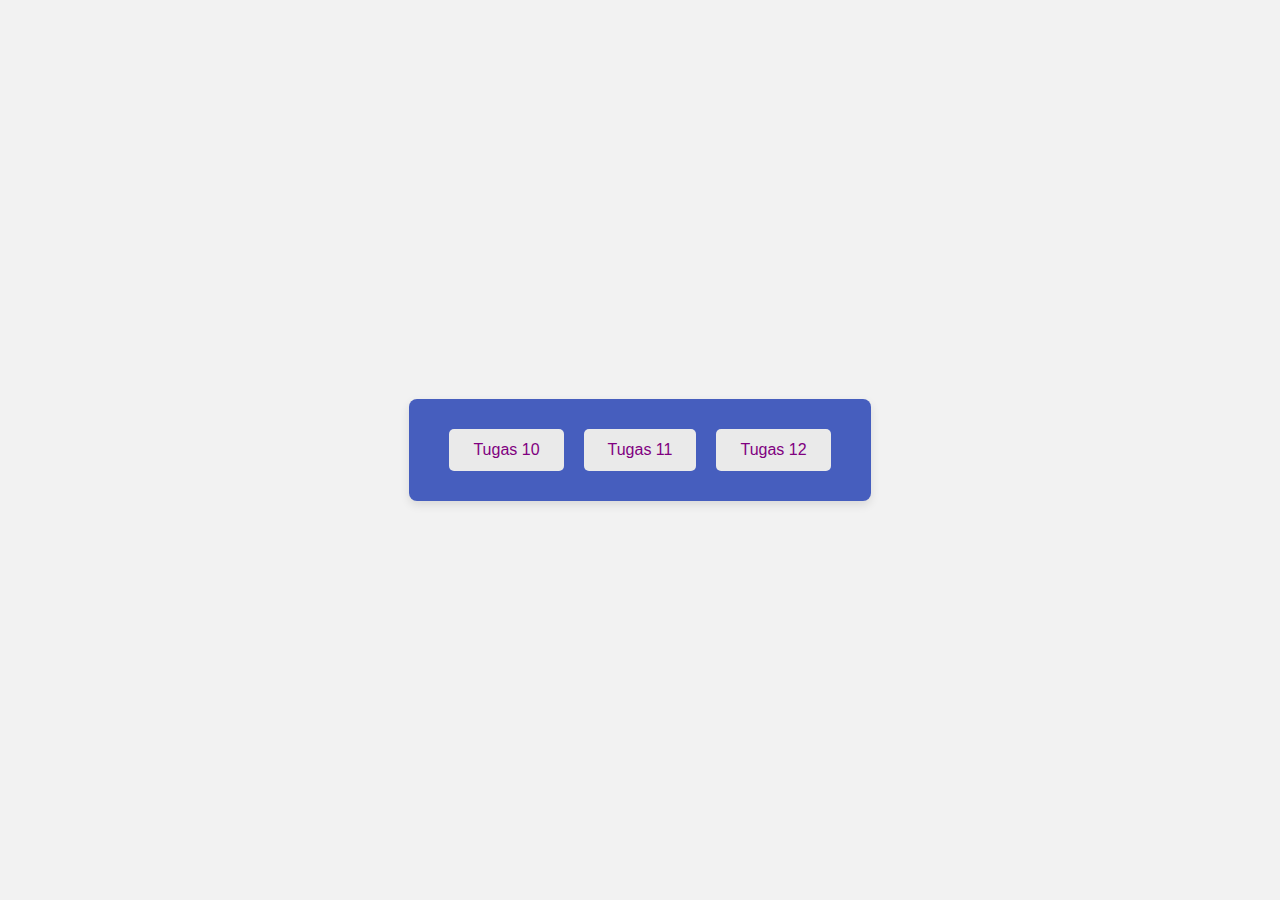
<file: Kumpulan Tugas/Kumpulan tugas.html>
<!DOCTYPE html>
<html lang="id">
<head>
    <meta charset="UTF-8">
    <title>Daftar Tugas</title>

    <style>
        .cta-button {
            color: purple !important;
        }
    </style>

    <link rel="stylesheet" href="Kumpulan tugas.css">
</head>
<body>

  
    <div class="menu-tugas" >
        <a href="Tugas 10/10.html" class="cta-button">
            Tugas 10
        </a>
   
        <a href="Tugas 11/11.html" class="cta-button">
            Tugas 11
        </a>

        <a href="Tugas 12/12.html" class="cta-button">Tugas 12</a>
    </div>

</body>
</html>
</file>
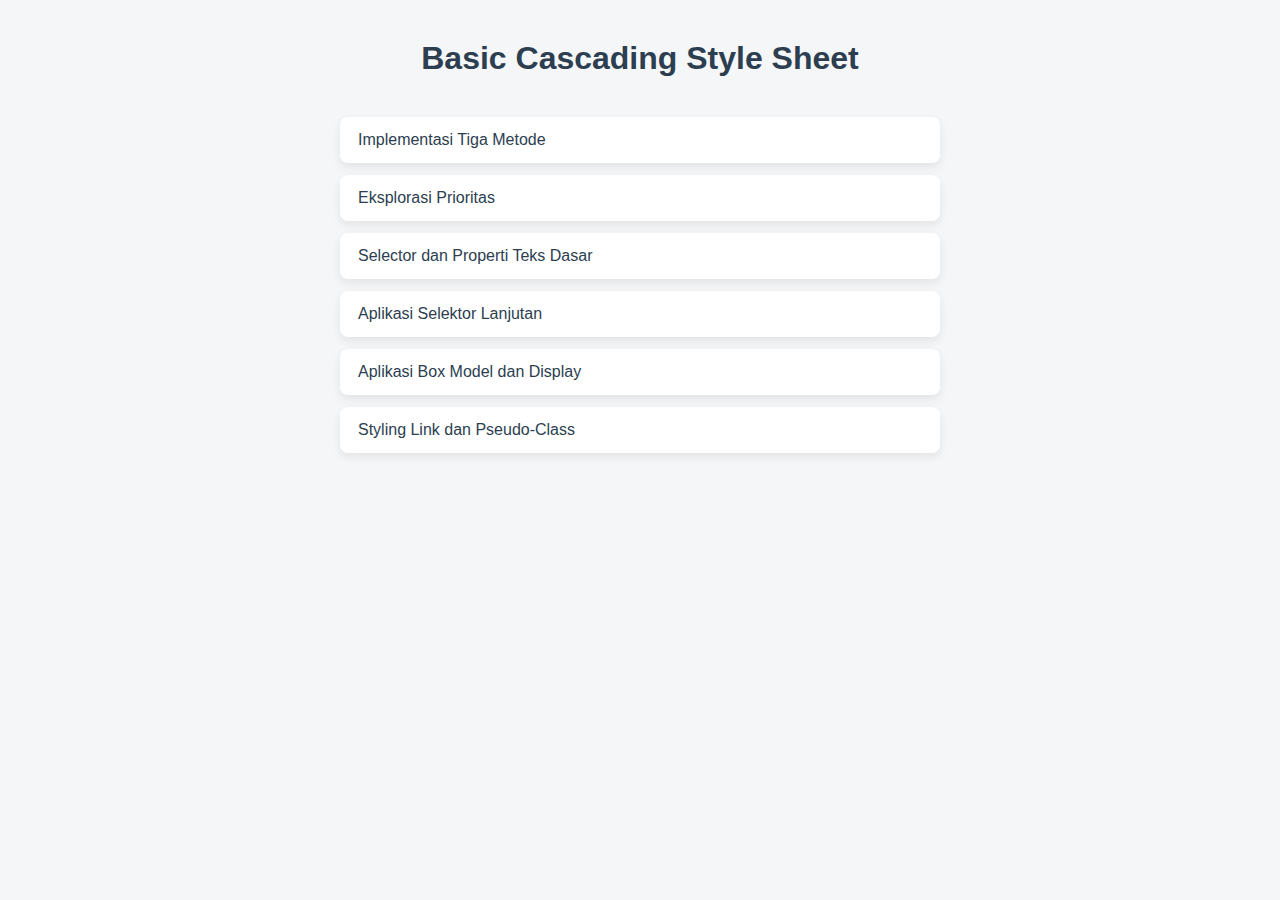
<file: Kumpulan Tugas/Tugas 10/10.html>
<!DOCTYPE html>
<html lang="en">
<head>
    <meta charset="UTF-8">
    <meta name="viewport" content="width=device-width, initial-scale=1.0">
    <title>document</title>
    <link rel="stylesheet" href="10.css">

    <!-- HUBUNGKAN CSS -->
</head>
<body>

    <h1>Basic Cascading Style Sheet</h1>

    <div class="list">
        <ul>
            <li>
                <a href="tugas/1.html">
                    Implementasi Tiga Metode
                </a>
            </li>
            <li>
                <a href="tugas/2.html">
                    Eksplorasi Prioritas
                </a>
            </li>
            <li>
                <a href="tugas/3.html">
                    Selector dan Properti Teks Dasar
                </a>
            </li>
            <li>
                <a href="tugas/4.html">
                    Aplikasi Selektor Lanjutan
                </a>
            </li>
            <li>
                <a href="tugas/5.html">
                    Aplikasi Box Model dan Display
                </a>
            </li>
            <li>
                <a href="tugas/6.html">
                    Styling Link dan Pseudo-Class
                </a>
            </li>
        </ul>
    </div>

</body>
</html>
</file>
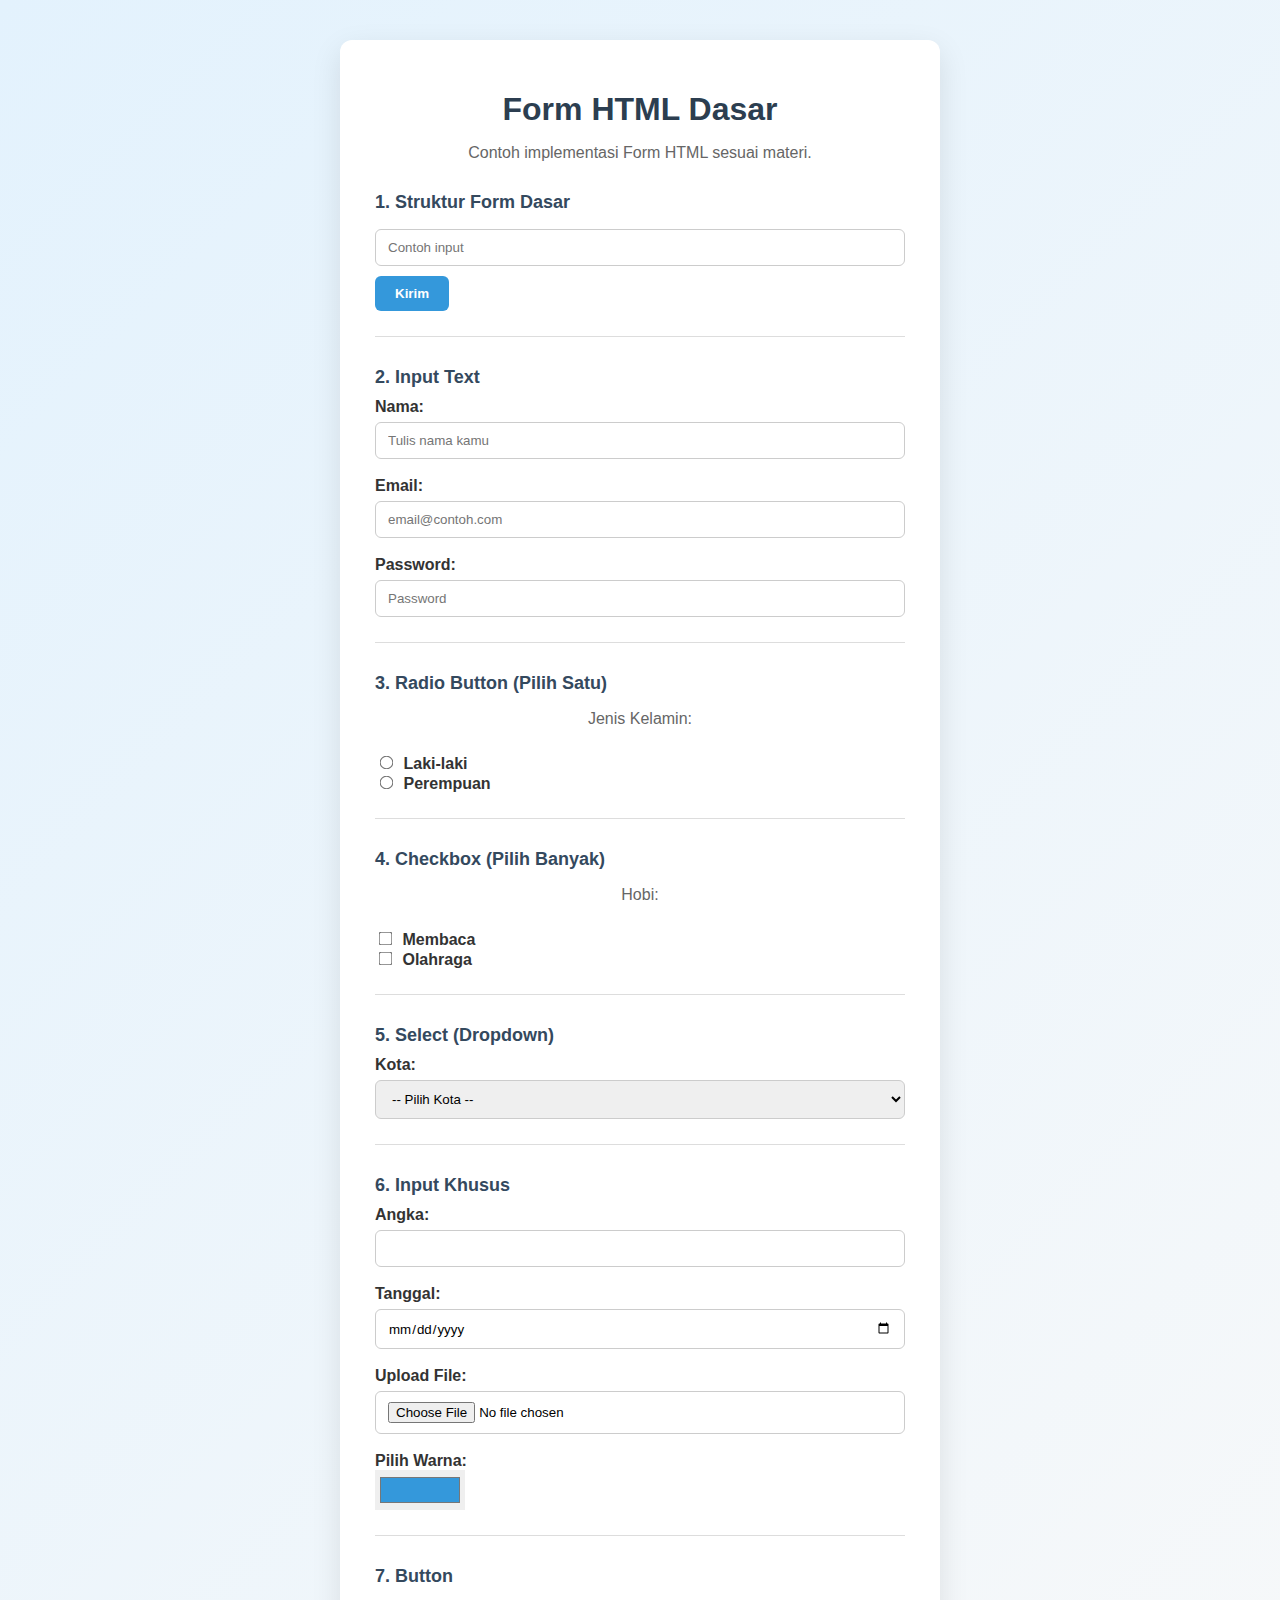
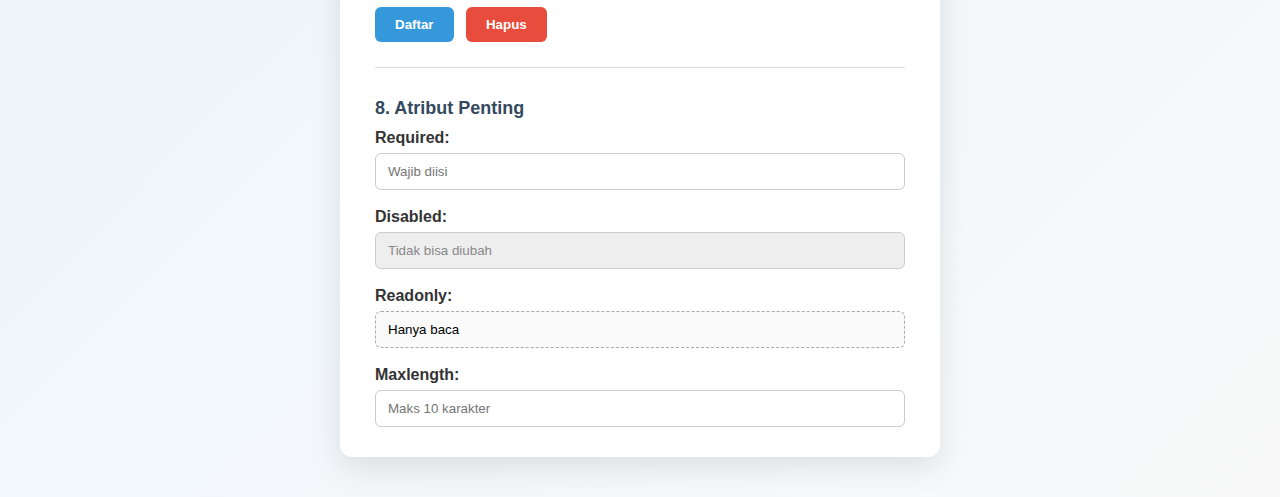
<file: Kumpulan Tugas/Tugas 11/11.html>
<!DOCTYPE html>
<html lang="id">
<head>
  <meta charset="UTF-8">
  <meta name="viewport" content="width=device-width, initial-scale=1.0">
  <title>Form HTML Dasar</title>
  <link rel="stylesheet" href="11.css">
</head>
<body>
<div class="form-container">
  <h1>Form HTML Dasar</h1>
  <p>Contoh implementasi Form HTML sesuai materi.</p>
  <!-- STRUKTUR FORM DASAR -->
  <h2>1. Struktur Form Dasar</h2>

  <form>
    <input type="text" placeholder="Contoh input">
    <button type="submit">Kirim</button>
  </form>

  <hr>

  <!-- INPUT TEXT -->
  <h2>2. Input Text</h2>

  <label for="nama">Nama:</label><br>
  <input type="text" id="nama" placeholder="Tulis nama kamu">

  <br><br>

  <label>Email:</label><br>
  <input type="email" placeholder="email@contoh.com">

  <br><br>

  <label>Password:</label><br>
  <input type="password" placeholder="Password">

  <hr>

  <!-- RADIO BUTTON -->
  <h2>3. Radio Button (Pilih Satu)</h2>

  <p>Jenis Kelamin:</p>

  <input type="radio" id="pria" name="gender" value="laki-laki">
  <label for="pria">Laki-laki</label><br>

  <input type="radio" id="wanita" name="gender" value="perempuan">
  <label for="wanita">Perempuan</label>

  <hr>

  <!-- CHECKBOX -->
  <h2>4. Checkbox (Pilih Banyak)</h2>

  <p>Hobi:</p>

  <input type="checkbox" id="baca" name="hobi" value="membaca">
  <label for="baca">Membaca</label><br>

  <input type="checkbox" id="olahraga" name="hobi" value="olahraga">
  <label for="olahraga">Olahraga</label>

  <hr>

  <!-- SELECT / DROPDOWN -->
  <h2>5. Select (Dropdown)</h2>

  <label for="kota">Kota:</label><br>
  <select id="kota" name="kota">
    <option value="">-- Pilih Kota --</option>
    <option value="jakarta">Jakarta</option>
    <option value="bandung">Bandung</option>
    <option value="surabaya">Surabaya</option>
  </select>

  <hr>

  <!-- INPUT KHUSUS -->

  <h2>6. Input Khusus</h2>

  <label>Angka:</label><br>
  <input type="number" min="1" max="100" step="1">

  <br><br>

  <label>Tanggal:</label><br>
  <input type="date">

  <br><br>

  <label>Upload File:</label><br>
  <input type="file" accept=".jpg,.png,.pdf">

  <br><br>

  <label>Pilih Warna:</label><br>
  <input type="color" value="#3498db">

  <hr>

  <!-- BUTTON -->
  <h2>7. Button</h2>

  <button type="submit">Daftar</button>
  <button type="reset">Hapus</button>

  <hr>

  <!-- 8. ATRIBUT PENTING -->
  <h2>8. Atribut Penting</h2>

  <label>Required:</label><br>
  <input type="text" required placeholder="Wajib diisi">

  <br><br>

  <label>Disabled:</label><br>
  <input type="text" disabled value="Tidak bisa diubah">

  <br><br>

  <label>Readonly:</label><br>
  <input type="text" readonly value="Hanya baca">

  <br><br>

  <label>Maxlength:</label><br>
  <input type="text" maxlength="10" placeholder="Maks 10 karakter">
</div>
</body>
</html>
</file>
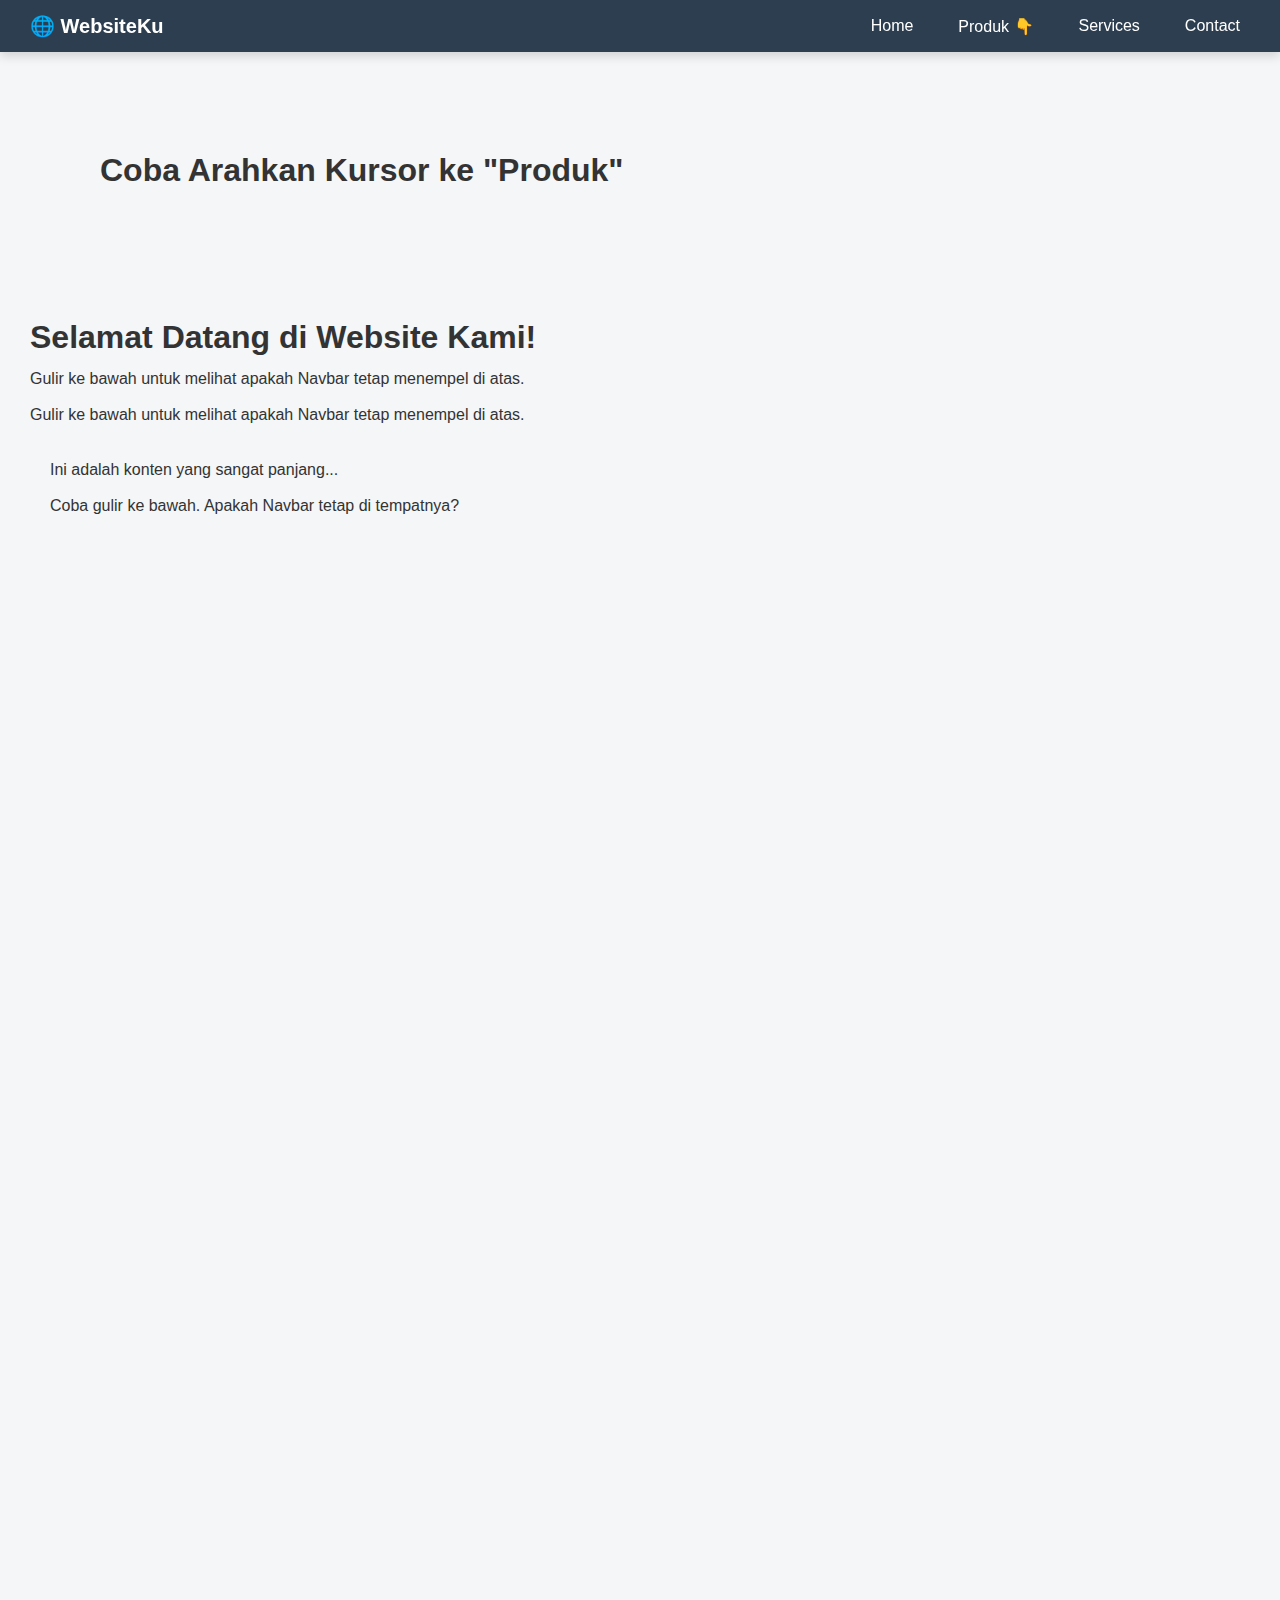
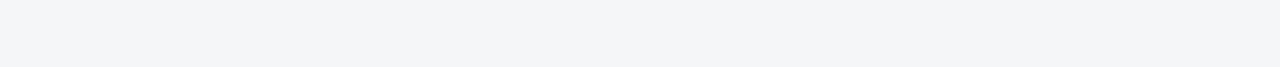
<file: Kumpulan Tugas/Tugas 12/12.html>
<!DOCTYPE html>
<html lang="id">
<head>
    <meta charset="UTF-8">
    <meta name="viewport" content="width=device-width, initial-scale=1.0">
    <title>Dropdown Navbar Basic</title>
    
    <link rel="stylesheet" href="12.css"> 
</head>
<body>

    <nav class="navbar">
        <div class="logo">
            <a href="#">🌐 WebsiteKu</a>
        </div>
        
        <ul class="main-menu">
            <li><a href="#">Home</a></li>
            
            <li class="dropdown-parent">
                <a href="#">Produk 👇</a>
                
                <ul class="submenu">
                    <li><a href="#">Kategori A</a></li>
                    <li><a href="#">Kategori B</a></li>
                    <li><a href="#">Kategori C</a></li>
                </ul>
            </li>
            
            <li><a href="#">Services</a></li>
            <li><a href="#">Contact</a></li>
        </ul>
    </nav>
    
    <div style="padding: 100px;">
        <h1>Coba Arahkan Kursor ke "Produk"</h1>
    </div>

    <main>
        <h1>Selamat Datang di Website Kami!</h1>
        <p>Gulir ke bawah untuk melihat apakah Navbar tetap menempel di atas.</p>
        <p>Gulir ke bawah untuk melihat apakah Navbar tetap menempel di atas.</p>
        
        <div style="height: 1200px; ; padding: 20px;">
            <p>Ini adalah konten yang sangat panjang...</p>
            <p>Coba gulir ke bawah. Apakah Navbar tetap di tempatnya?</p>
        </div>
    </main>


</body>
</html>
</file>
<file: Kumpulan Tugas/Kumpulan tugas.css>
/* ===============================
   RESET DASAR
================================ */
* {
    margin: 0;
    padding: 0;
    box-sizing: border-box;
}

/* ===============================
   BODY
================================ */
body {
    font-family: Arial, Helvetica, sans-serif;
    min-height: 100vh;
    background-color: #f2f2f2;
    display: flex;
    justify-content: center;
    align-items: center;
}

/* ===============================
   CONTAINER
================================ */
.menu-tugas {
    background-color: #465ebe;
    padding: 30px 40px;
    border-radius: 8px;
    display: flex;
    gap: 20px;  
    box-shadow: 0 4px 10px rgba(0, 0, 0, 0.1);
}

/* ===============================
   LINK / BUTTON
================================ */
.cta-button {
    text-decoration: none;
    padding: 12px 24px;
    border-radius: 5px;
    background-color: #eaeaea;
    color: #333;
    font-size: 16px;
    transition: background-color 0.3s ease, transform 0.2s ease;
}

/* ===============================
   HOVER EFFECT
================================ */
.cta-button:hover {
    background-color: #dcdcdc;
    transform: translateY(-2px);
}

/* ===============================
   ACTIVE EFFECT
================================ */
.cta-button:active {
    transform: translateY(0);
}
</file>
<file: Kumpulan Tugas/Tugas 10/10.css>
/* RESET DASAR */
* {
  margin: 0;
  padding: 0;
  box-sizing: border-box;
  font-family: Arial, Helvetica, sans-serif;
}

/* BODY */
body {
  background-color: #f4f6f8;
  color: #333;
  padding: 40px 20px;
}

/* JUDUL UTAMA */
h1 {
  text-align: center;
  margin-bottom: 40px;
  color: #2c3e50;
}

/* CARD DOCUMENT */
.document {
  background-color: #ffffff;
  max-width: 500px;
  margin: 0 auto 40px auto;
  padding: 25px;
  border-radius: 10px;
  text-align: center;
  box-shadow: 0 8px 20px rgba(0, 0, 0, 0.1);
}

.document h3 {
  margin-bottom: 15px;
  color: #34495e;
}

/* BUTTON */
.btn {
  display: inline-block;
  padding: 10px 20px;
  background-color: #3498db;
  color: #ffffff;
  text-decoration: none;
  border-radius: 6px;
  font-weight: bold;
  transition: 0.3s;
}

.btn:hover {
  background-color: #2980b9;
  transform: translateY(-2px);
}

/* LIST TUGAS */
.list {
  max-width: 600px;
  margin: 0 auto;
}

.list ul {
  list-style: none;
}

/* ITEM LIST */
.list li {
  background-color: #ffffff;
  margin-bottom: 12px;
  border-radius: 8px;
  box-shadow: 0 4px 10px rgba(0, 0, 0, 0.08);
  transition: 0.3s;
}

/* LINK LIST */
.list li a {
  display: block;
  padding: 14px 18px;
  text-decoration: none;
  color: #2c3e50;
  font-weight: 500;
}

/* HOVER LIST */
.list li:hover {
  transform: translateX(5px);
}

.list li:hover a {
  color: #3498db;
}

/* RESPONSIVE */
@media (max-width: 480px) {
  body {
    padding: 25px 15px;
  }

  .document,
  .list {
    max-width: 100%;
  }
}
</file>
<file: Kumpulan Tugas/Tugas 11/11.css>
/* RESET */
* {
  box-sizing: border-box;
  font-family: "Segoe UI", Tahoma, sans-serif;
}

/* BODY */
body {
  background: linear-gradient(135deg, #e3f2fd, #f9f9f9);
  min-height: 100vh;
  margin: 0;
  padding: 40px 15px;
  display: flex;
  justify-content: center;
  align-items: flex-start;
}

/* CONTAINER */
.form-container {
  background-color: #ffffff;
  width: 100%;
  max-width: 600px;
  padding: 30px 35px;
  border-radius: 12px;
  box-shadow: 0 10px 30px rgba(0, 0, 0, 0.1);
}

/* JUDUL */
.form-container h1 {
  text-align: center;
  color: #2c3e50;
  margin-bottom: 5px;
}

.form-container p {
  text-align: center;
  color: #666;
  margin-bottom: 25px;
}

/* SUB JUDUL */
.form-container h2 {
  margin-top: 30px;
  margin-bottom: 10px;
  color: #34495e;
  font-size: 18px;
}

/* HR */
.form-container hr {
  margin: 25px 0;
  border: none;
  border-top: 1px solid #ddd;
}

/* LABEL */
label {
  font-weight: 600;
  color: #333;
}

/* INPUT & SELECT */
input[type="text"],
input[type="email"],
input[type="password"],
input[type="number"],
input[type="date"],
input[type="file"],
select {
  width: 100%;
  padding: 10px 12px;
  margin-top: 6px;
  border-radius: 6px;
  border: 1px solid #ccc;
  transition: 0.3s;
}

/* FOCUS */
input:focus,
select:focus {
  outline: none;
  border-color: #3498db;
  box-shadow: 0 0 0 2px rgba(52, 152, 219, 0.2);
}

/* RADIO & CHECKBOX */
input[type="radio"],
input[type="checkbox"] {
  margin-right: 6px;
  transform: scale(1.05);
}

/* COLOR */
input[type="color"] {
  width: 90px;
  height: 40px;
  padding: 3px;
  border: none;
  cursor: pointer;
}

/* FORM BUTTON */
form button {
  margin-top: 10px;
}

/* BUTTON */
button {
  padding: 10px 20px;
  margin-top: 10px;
  margin-right: 8px;
  border: none;
  border-radius: 6px;
  font-weight: 600;
  cursor: pointer;
  transition: 0.3s;
}

/* BUTTON STYLE */
button[type="submit"] {
  background-color: #3498db;
  color: #fff;
}

button[type="reset"] {
  background-color: #e74c3c;
  color: #fff;
}

/* BUTTON HOVER */
button:hover {
  opacity: 0.9;
  transform: translateY(-1px);
}

/* DISABLED & READONLY */
input:disabled {
  background-color: #eee;
  color: #888;
}

input[readonly] {
  background-color: #fafafa;
  border: 1px dashed #aaa;
}

/* RESPONSIVE */
@media (max-width: 480px) {
  .form-container {
    padding: 20px;
  }
}
</file>
<file: Kumpulan Tugas/Tugas 12/12.css>
/* RESET */
* {
  margin: 0;
  padding: 0;
  box-sizing: border-box;
  font-family: Arial, Helvetica, sans-serif;
}

/* BODY */
body {
  background-color: #f4f6f8;
  color: #333;
}

/* NAVBAR */
.navbar {
  position: sticky;
  top: 0;
  z-index: 1000;
  background-color: #2c3e50;
  display: flex;
  align-items: center;
  justify-content: space-between;
  padding: 14px 30px;
  box-shadow: 0 4px 10px rgba(0, 0, 0, 0.15);
}

/* LOGO */
.logo a {
  color: #ffffff;
  text-decoration: none;
  font-size: 20px;
  font-weight: bold;
}

/* MENU UTAMA */
.main-menu {
  list-style: none;
  display: flex;
  gap: 25px;
}

/* LINK MENU */
.main-menu li a {
  color: #ffffff;
  text-decoration: none;
  font-weight: 500;
  padding: 8px 10px;
  transition: 0.3s;
}

/* HOVER MENU */
.main-menu li a:hover {
  background-color: #34495e;
  border-radius: 5px;
}

/* DROPDOWN */
.dropdown-parent {
  position: relative;
}

/* SUBMENU */
.submenu {
  position: absolute;
  top: 45px;
  left: 0;
  background-color: #ffffff;
  min-width: 160px;
  list-style: none;
  border-radius: 6px;
  box-shadow: 0 6px 15px rgba(0, 0, 0, 0.15);
  display: none;
  overflow: hidden;
}

/* LINK SUBMENU */
.submenu li a {
  display: block;
  padding: 10px 15px;
  color: #333;
  font-size: 14px;
}

/* HOVER SUBMENU */
.submenu li a:hover {
  background-color: #f1f1f1;
}

/* SHOW DROPDOWN */
.dropdown-parent:hover .submenu {
  display: block;
}

/* MAIN CONTENT */
main {
  padding: 30px;
}

main h1 {
  margin-bottom: 10px;
}

main p {
  margin-bottom: 10px;
  line-height: 1.6;
}

/* RESPONSIVE */
@media (max-width: 768px) {
  .navbar {
    flex-direction: column;
    align-items: flex-start;
  }

  .main-menu {
    flex-direction: column;
    width: 100%;
    margin-top: 10px;
  }

  .submenu {
    position: static;
    box-shadow: none;
  }
}
</file>
